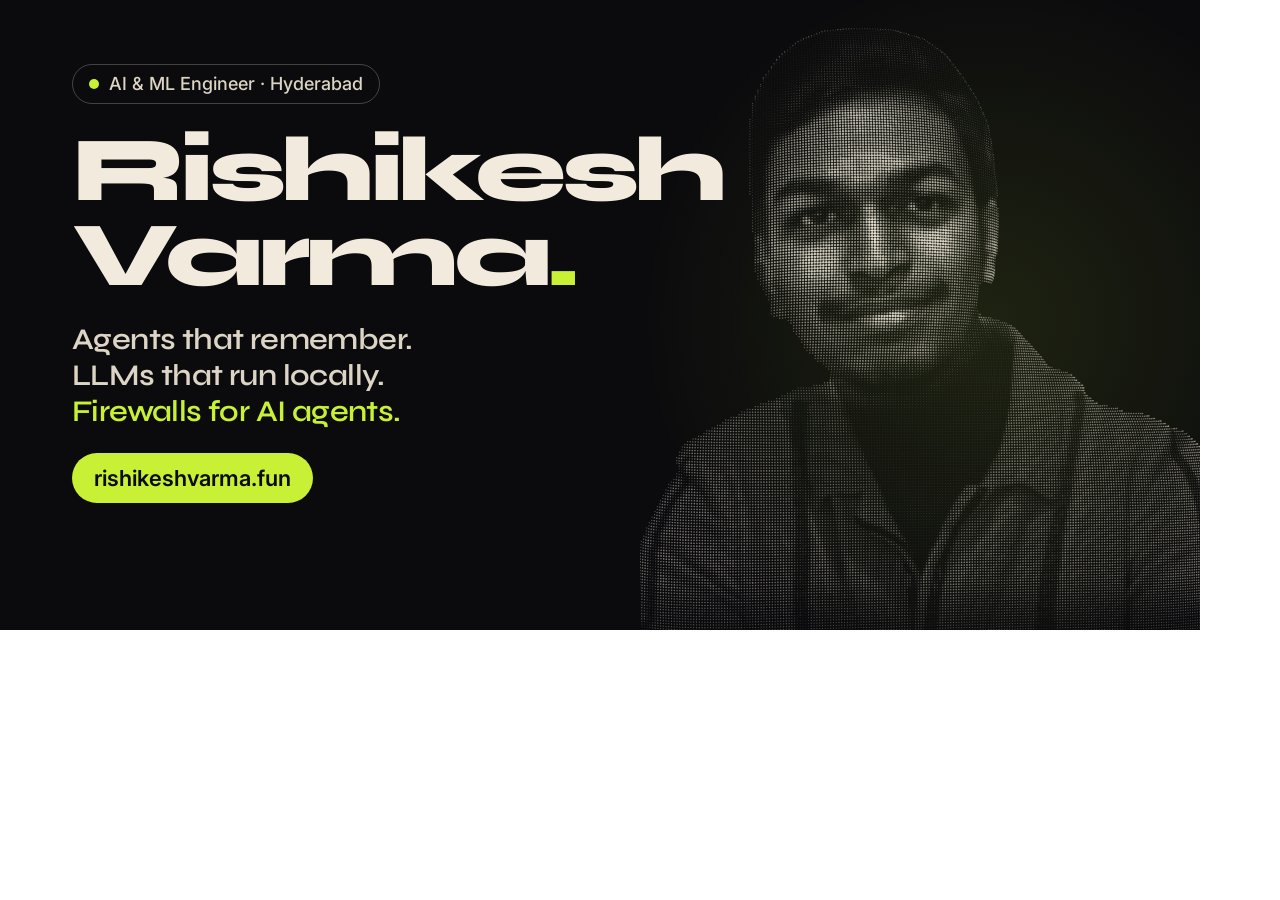
<file: tools/cards.html>
<!DOCTYPE html>
<html lang="en">
<head>
<meta charset="UTF-8">
<link href="https://fonts.googleapis.com/css2?family=Inter:wght@400;500;600&family=JetBrains+Mono:wght@500&family=Syne:wght@600;700;800&display=swap" rel="stylesheet">
<style>
  :root { --ink:#0b0b0d; --cream:#f2ebdd; --cream2:#dcd4c4; --dim:#a8a296; --lime:#c8f135; }
  * { box-sizing: border-box; margin: 0; }
  body { background: transparent; }
  .card { position: relative; overflow: hidden; background: var(--ink); color: var(--cream); font-family: Inter, sans-serif; }
  .card canvas { position: absolute; }
  .glow { position: absolute; border-radius: 50%; background: radial-gradient(circle, rgba(200,241,53,.1), transparent 65%); }
  .name { font: 800 92px/0.92 Syne, sans-serif; letter-spacing: -0.05em; }
  .name span { color: var(--lime); }
  .role { font: 600 30px/1.2 Syne, sans-serif; color: var(--cream2); letter-spacing: -0.02em; }
  .role b { color: var(--lime); font-weight: 600; }
  .meta { font: 500 19px/1.4 "JetBrains Mono", monospace; color: var(--dim); letter-spacing: .04em; }
  .url { display: inline-flex; align-items: center; gap: 12px; font: 600 22px/1 Inter, sans-serif; color: var(--ink); background: var(--lime); padding: 14px 22px; border-radius: 99px; }
  .dot { width: 10px; height: 10px; border-radius: 50%; background: var(--lime); display: inline-block; }
  .chip { display: inline-flex; align-items: center; gap: 10px; font: 500 18px/1 Inter, sans-serif; color: var(--cream2); border: 1px solid rgba(242,235,221,.25); padding: 10px 16px; border-radius: 99px; }

  /* favicon */
  .fav { width: 512px; height: 512px; border-radius: 112px; display: grid; place-items: center; }
  .fav b { font: 800 330px/1 Syne, sans-serif; letter-spacing: -0.06em; color: var(--cream); transform: translate(-10px, -12px); }
  .fav i { position: absolute; width: 74px; height: 74px; border-radius: 50%; background: var(--lime); right: 92px; bottom: 120px; }
</style>
</head>
<body>
<div id="root"></div>
<script src="../assets/js/portrait-data.js"></script>
<script>
const card = new URLSearchParams(location.search).get("card") || "og";
const root = document.getElementById("root");

// The same halftone dot grid as the site's hero (assets/js/portrait.js):
// dot size and brightness follow the tone, with a slight turn to show depth.
function drawPortrait(canvas, opts) {
  const ctx = canvas.getContext("2d");
  const { cx, cy, scale, rot = 0.14 } = opts;
  const P = PORTRAIT;
  const bytesOf = (str) => {
    const bin = atob(str), u = new Uint8Array(bin.length);
    for (let i = 0; i < bin.length; i++) u[i] = bin.charCodeAt(i);
    return u;
  };
  const tone = bytesOf(P.tone), depth = bytesOf(P.depth);
  const pitch = P.step * scale;
  const c = Math.cos(rot), s = Math.sin(rot);
  ctx.globalCompositeOperation = "lighter";
  let i = 0;
  for (let r = 0; r < P.rows; r++) {
    for (let col = 0; col < P.cols; col++) {
      const t = tone[r * P.cols + col];
      if (!t) continue;
      const b = t / 255;
      const x = P.x0 + col * P.step, y = P.y0 - r * P.step, z = (depth[i++] / 255) * P.zmax;
      const X = x * c + z * s;
      const persp = 4.2 / (4.2 - (-x * s + z * c));
      const u = cx + X * scale * persp, v = cy - y * scale * persp;
      const rad = 0.3 * pitch * (0.22 + Math.pow(b, 0.7) * 1.35) * persp;
      ctx.fillStyle = `rgba(242,235,221,${(0.12 + Math.pow(b, 1.15) * 0.88) * 0.95})`;
      ctx.beginPath(); ctx.arc(u, v, rad, 0, Math.PI * 2); ctx.fill();
    }
  }
}

function canvasAt(parent, x, y, w, h) {
  const cv = document.createElement("canvas");
  const dpr = window.devicePixelRatio || 1;
  cv.width = w * dpr; cv.height = h * dpr;
  Object.assign(cv.style, { left: x + "px", top: y + "px", width: w + "px", height: h + "px" });
  cv.getContext("2d").scale(dpr, dpr);
  parent.appendChild(cv);
  return cv;
}

async function build() {
  await document.fonts.ready;
  if (card === "og") {
    root.innerHTML = `
      <div class="card" id="c" style="width:1200px;height:630px">
        <div class="glow" style="width:760px;height:760px;right:-170px;top:-60px"></div>
        <div style="position:absolute;left:72px;top:64px;display:grid;gap:24px;width:640px;justify-items:start">
          <span class="chip"><span class="dot"></span>AI &amp; ML Engineer · Hyderabad</span>
          <div class="name">Rishikesh<br>Varma<span>.</span></div>
          <div class="role">Agents that remember.<br>LLMs that run locally.<br><b>Firewalls for AI agents.</b></div>
          <div><span class="url">rishikeshvarma.fun</span></div>
        </div>
      </div>`;
    const c = document.getElementById("c");
    drawPortrait(canvasAt(c, 640, 0, 560, 630), { cx: 300, cy: 384, scale: 322 });
  } else if (card === "banner") {
    root.innerHTML = `
      <div class="card" id="c" style="width:1280px;height:400px;border-radius:24px">
        <div class="glow" style="width:640px;height:640px;right:-60px;top:-120px"></div>
        <div style="position:absolute;left:64px;top:56px;display:grid;gap:20px;width:780px">
          <span class="meta">K. SRI RISHIKESH VARMA · AI &amp; ML ENGINEER</span>
          <div class="name" style="font-size:84px">Hi, I'm Rishikesh<span>.</span></div>
          <div class="role" style="font-size:27px">I build agents that remember, LLMs that run locally,<br>evals that catch the bugs, and <b>firewalls for AI agents.</b></div>
          <div class="meta" style="color:#c8f135">↗ rishikeshvarma.fun</div>
        </div>
      </div>`;
    const c = document.getElementById("c");
    drawPortrait(canvasAt(c, 800, 0, 480, 400), { cx: 290, cy: 300, scale: 258 });
  } else if (card === "linkedin") {
    // LinkedIn cover, 1584 x 396, square corners. LinkedIn's profile photo
    // covers roughly the bottom-left 470 x 200, so the text starts right of it.
    root.innerHTML = `
      <div class="card" id="c" style="width:1584px;height:396px">
        <div class="glow" style="width:720px;height:720px;right:-90px;top:-170px"></div>
        <div style="position:absolute;left:505px;top:50px;display:grid;gap:16px;width:620px">
          <span class="meta" style="font-size:17px">K. SRI RISHIKESH VARMA · AI &amp; ML ENGINEER</span>
          <div class="name" style="font-size:74px">Hi, I'm<br>Rishikesh<span>.</span></div>
          <div class="role" style="font-size:23px">I build agents that remember, LLMs that run locally,<br>evals that catch the bugs, and <b>firewalls for AI agents.</b></div>
          <div class="meta" style="color:#c8f135;font-size:17px">↗ rishikeshvarma.fun</div>
        </div>
      </div>`;
    const c = document.getElementById("c");
    drawPortrait(canvasAt(c, 1120, 0, 464, 396), { cx: 262, cy: 300, scale: 262 });
  } else {
    root.innerHTML = `<div class="card fav" id="c"><b>R</b><i></i></div>`;
  }
  document.body.dataset.ready = "1";
}
build();
</script>
</body>
</html>
</file>
